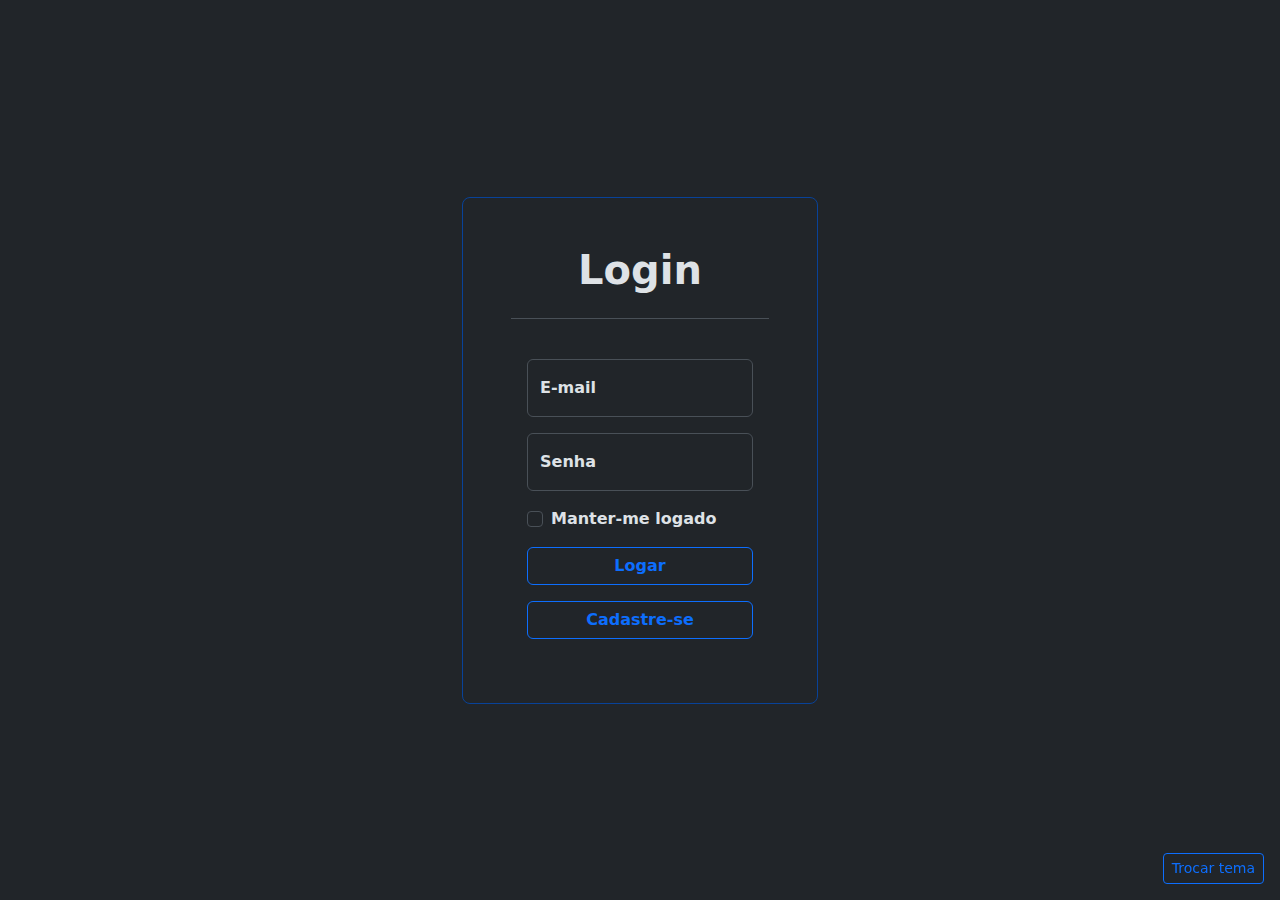
<file: index.html>
<!DOCTYPE html>
<html lang="pt-br" data-bs-theme="dark">
<head>
    <meta charset="UTF-8">
    <meta name="viewport" content="width=device-width, initial-scale=1.0">
    <title>Formulario de Logim</title>
    <link href="https://cdn.jsdelivr.net/npm/bootstrap@5.3.3/dist/css/bootstrap.min.css" rel="stylesheet" integrity="sha384-QWTKZyjpPEjISv5WaRU9OFeRpok6YctnYmDr5pNlyT2bRjXh0JMhjY6hW+ALEwIH" crossorigin="anonymous">
    <link rel="stylesheet" href="style.css">
</head>
<body class=" d-flex justify-content-center align-items-center flex-column vh-100 ">

      <main class="border border-primary-subtle p-5 rounded-3">
        
        <h1 class="mb-4 pb-4 border-bottom fw-bold text-center">Login</h1>
          <form class="d-flex flex-column  p-3">

            <div class="form-floating  mb-3 fw-bold">
              <input type="email" class="email form-control"  id="floatingInput" placeholder="name@example.com">
              <label for="floatingInput">E-mail</label>
            </div>

            <div class="form-floating fw-bold">
              <input type="password" class="senha form-control" id="floatingPassword" placeholder="senha">
              <label for="floatingPassword">Senha</label>
            </div>

            <div class="d-flex flex-row mt-3">
              <input type="checkbox" class="form-check-input me-2" name="" id="">
              <label for="" class="fw-bold">Manter-me logado</label>
            </div>

            <button type="button" class="btn btn-outline-primary fw-bold mt-3" >Logar</button>

            <a class="btn btn-outline-primary fw-bold mt-3" href="registro/index.html" role="button">Cadastre-se</a>
            
          </form>
        </main>
        <div class="position-fixed bottom-0 end-0">
          <button type="button" class="btn  btn-outline-primary btn-sm mb-3 me-3 " id="trocar">Trocar tema</button>

        </div>
      <script src="https://cdn.jsdelivr.net/npm/bootstrap@5.3.3/dist/js/bootstrap.bundle.min.js" integrity="sha384-YvpcrYf0tY3lHB60NNkmXc5s9fDVZLESaAA55NDzOxhy9GkcIdslK1eN7N6jIeHz" crossorigin="anonymous"></script>
      <script src="script.js"></script>
</body>
</html>
</file>
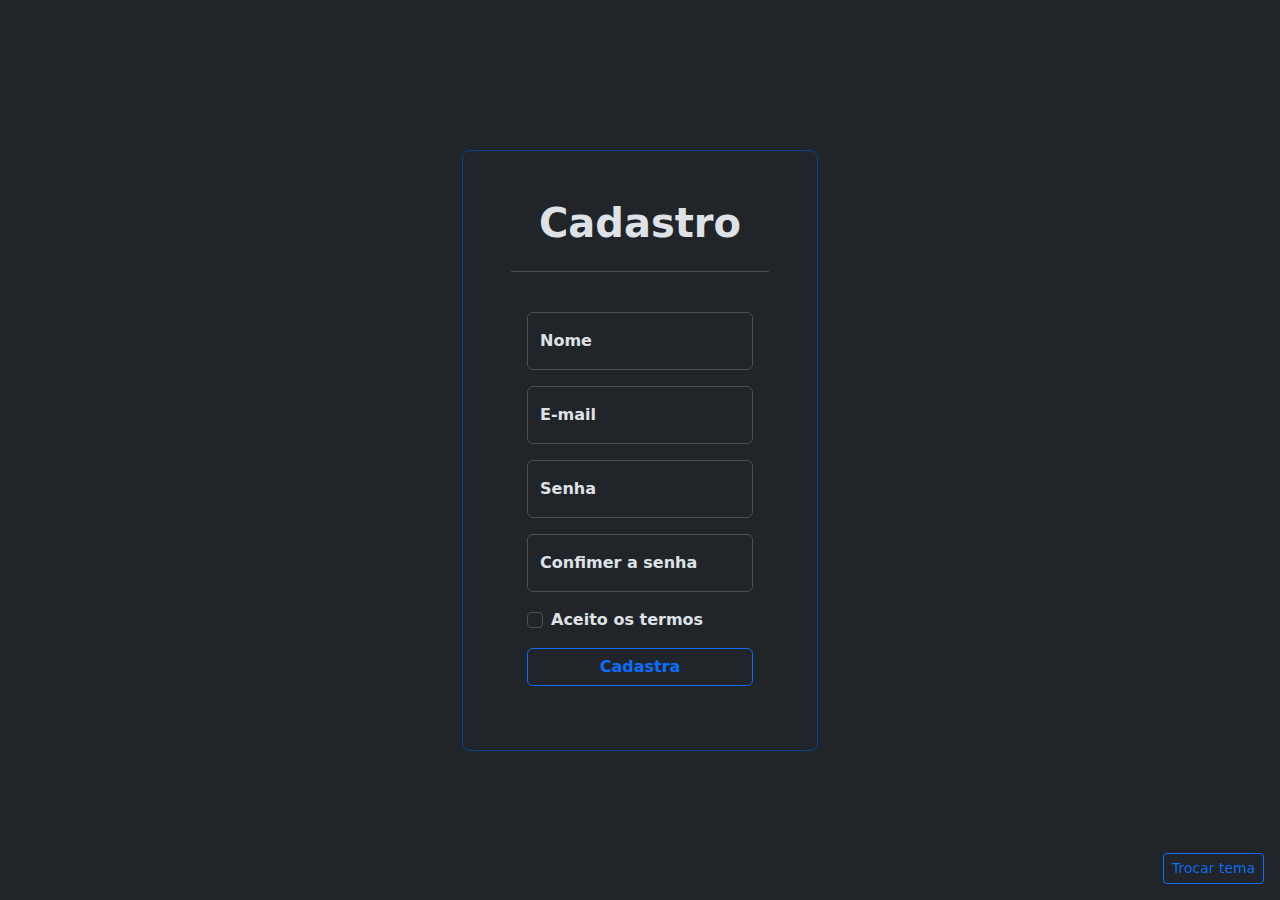
<file: registro/index.html>
<!DOCTYPE html>
<html lang="pt-br" data-bs-theme="dark">
<head>
    <meta charset="UTF-8">
    <meta name="viewport" content="width=device-width, initial-scale=1.0">
    <title>Formulario Registro</title>
    <link href="https://cdn.jsdelivr.net/npm/bootstrap@5.3.3/dist/css/bootstrap.min.css" rel="stylesheet" integrity="sha384-QWTKZyjpPEjISv5WaRU9OFeRpok6YctnYmDr5pNlyT2bRjXh0JMhjY6hW+ALEwIH" crossorigin="anonymous">
    <link rel="stylesheet" href="style.css">
</head>
<body class=" d-flex justify-content-center align-items-center flex-column vh-100 ">
    
    <main class="border border-primary-subtle p-5 rounded-3">
        
        <h1 class="mb-4 pb-4 border-bottom fw-bold text-center">Cadastro</h1>
          <form class="d-flex flex-column  p-3">

            <div class="form-floating  mb-3 fw-bold">
              <input type="text" class="nome form-control"  id="floatingInputName" placeholder="name">
              <label for="floatingInputName">Nome</label>
            </div>

            <div class="form-floating  mb-3 fw-bold">
                <input type="email" class="email form-control"  id="floatingInput" placeholder="name@example.com">
                <label for="floatingInput">E-mail</label>
              </div>

            <div class="form-floating fw-bold">
              <input type="password" class="senha form-control" id="floatingPassword" placeholder="senha">
              <label for="floatingPassword">Senha</label>
            </div>

            <div class="form-floating fw-bold mt-3">
                <input type="password" class="ConfirmeSenha form-control" id="floatingPasswordConfirmi" placeholder="senha">
                <label for="floatingPasswordConfirmi ">Confimer a senha</label>
            </div>

            <div class="d-flex flex-row mt-3">
              <input type="checkbox" class="form-check-input me-2" name="" id="">
              <label for="" class="fw-bold">Aceito os termos</label>
            </div>

            <button type="button" class="btn btn-outline-primary fw-bold mt-3" >Cadastra</button> 
          </form>
        </main>
        <div class="position-fixed bottom-0 end-0">
          <button type="button" class="btn  btn-outline-primary btn-sm mb-3 me-3 " id="trocar">Trocar tema</button>

        </div>

    <script src="https://cdn.jsdelivr.net/npm/bootstrap@5.3.3/dist/js/bootstrap.bundle.min.js" integrity="sha384-YvpcrYf0tY3lHB60NNkmXc5s9fDVZLESaAA55NDzOxhy9GkcIdslK1eN7N6jIeHz" crossorigin="anonymous"></script>
    <script src="script.js"></script>
</body>
</html>
</file>
<file: style.css>
.bordar-erro{
    box-shadow: 0px 0px 10px rgb(255, 0, 0);
}

.borda-certo{
    box-shadow: 0px 0px 10px rgb(0, 255, 0);
}
</file>
<file: registro/style.css>
.bordar-erro{
    box-shadow: 0px 0px 10px rgb(255, 0, 0);
}

.borda-certo{
    box-shadow: 0px 0px 10px rgb(0, 255, 0);
}
</file>
